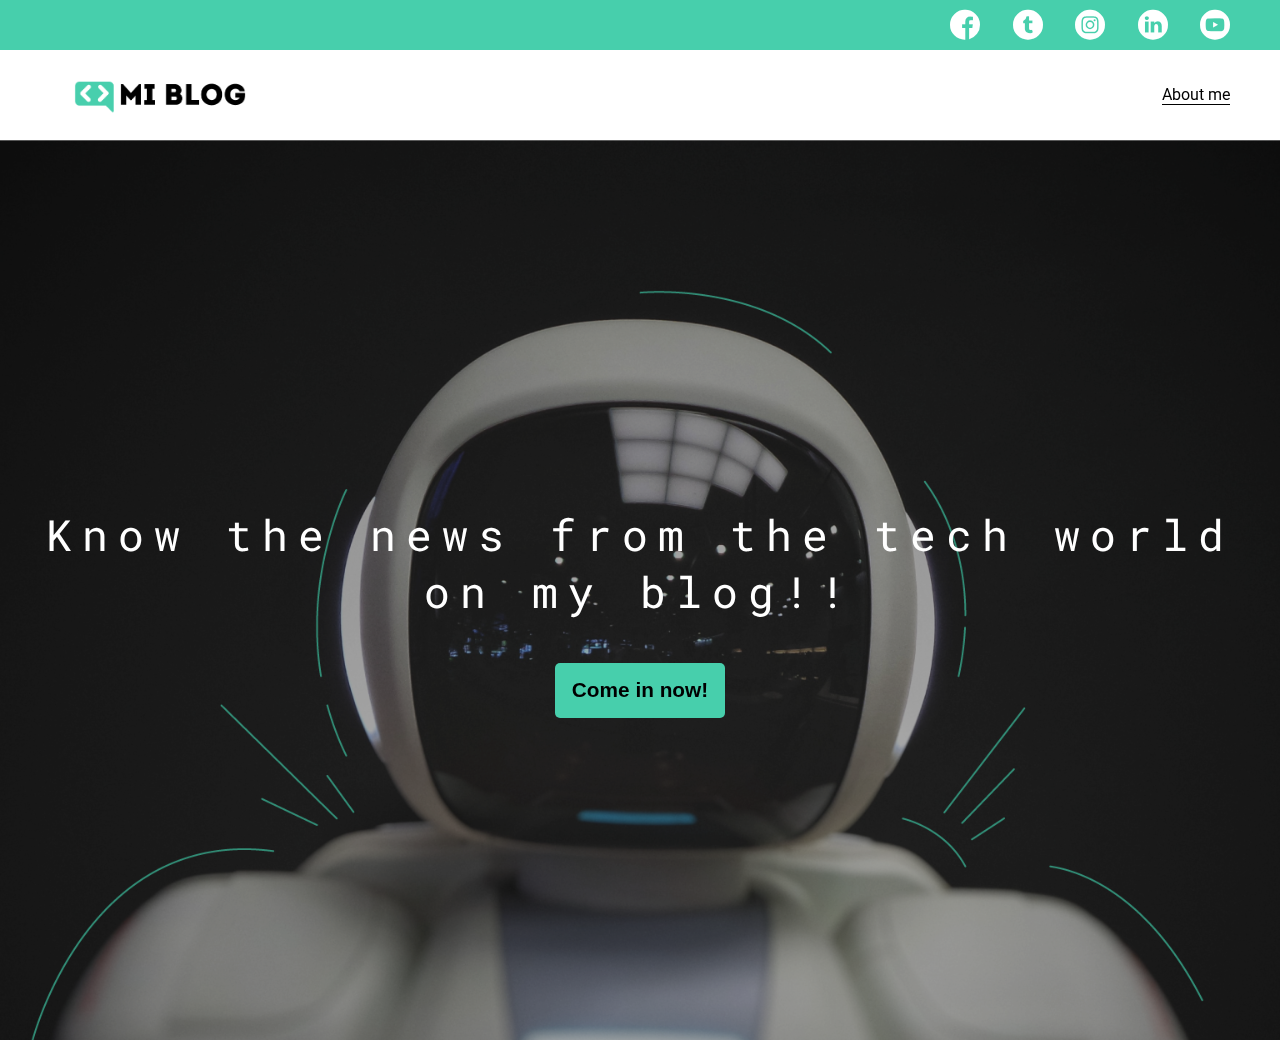
<file: index.html>
<!DOCTYPE html>
<html lang="en">
<head>
  <meta charset="UTF-8">
  <meta http-equiv="X-UA-Compatible" content="IE=edge">
  <meta name="viewport" content="width=device-width, initial-scale=1.0">
  <title>Rolack Blog</title>
  <link rel="stylesheet" href="css/main.css">
  <link rel="stylesheet" href="css/font/flaticon.css">
</head>
<body class="fixed-view">
  <header>
    <section class="header-icons-container">
      <div class="icons">
        <a href="/"><span class="flaticon-001-facebook"></span></a>
        <a href="/"><span class="flaticon-002-twitter"></span></a>
        <a href="/"><span class="flaticon-011-instagram"></span></a>
        <a href="/"><span class="flaticon-010-linkedin"></span></a>
        <a href="/"><span class="flaticon-008-youtube"></span></a>
      </div>
    </section>
    <nav>
      <section class="nav-logo-container">
        <a href="/"><img src="/assets/img/Logo-negro.png" alt="Logo de mi Blog"></a>
      </section>
      <section class="profile-link">
        <a href="/perfil.html">About me</a>
      </section>
    </nav>
  </header>
  <main class="main-view">
    <div class="main-content">
      <section class="subtitle">
        <p>Know the news from the tech world </br> on my blog!!</p>
      </section>
      <section class="btn-container">
        <button class="btn-primary"><a href="/blogs.html">Come in now!</a></button>
      </section>
    </div>
  </main>
</body>
</html>
</file>
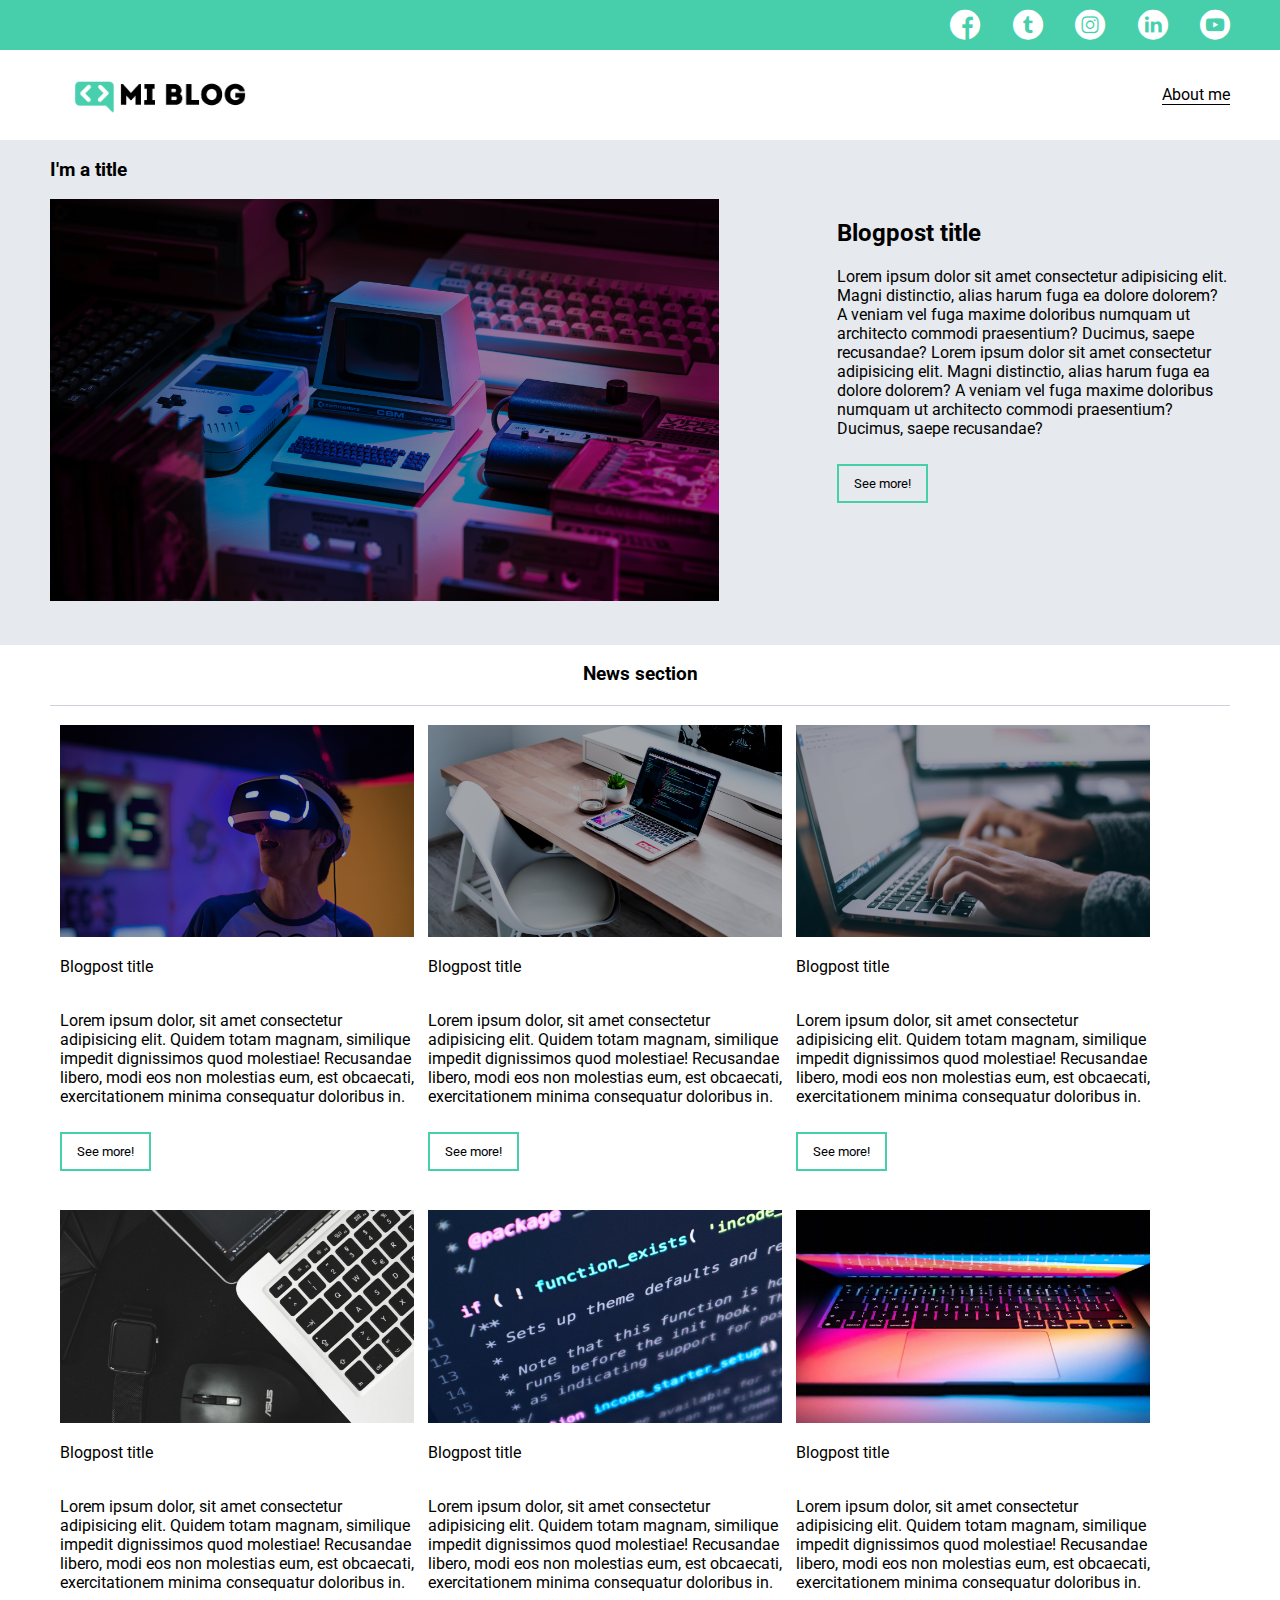
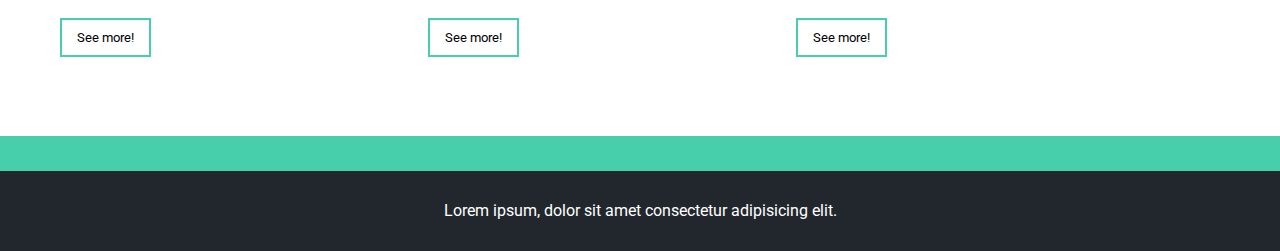
<file: blogs.html>
<!DOCTYPE html>
<html lang="en">
<head>
  <meta charset="UTF-8">
  <meta http-equiv="X-UA-Compatible" content="IE=edge">
  <meta name="viewport" content="width=device-width, initial-scale=1.0">
  <title>Rolack Blog</title>
  <link rel="stylesheet" href="css/main.css">
  <link rel="stylesheet" href="css/font/flaticon.css">
</head>
<body>
  <header>
    <section class="header-icons-container">
      <div class="icons">
        <a href="/"><span class="flaticon-001-facebook"></span></a>
        <a href="/"><span class="flaticon-002-twitter"></span></a>
        <a href="/"><span class="flaticon-011-instagram"></span></a>
        <a href="/"><span class="flaticon-010-linkedin"></span></a>
        <a href="/"><span class="flaticon-008-youtube"></span></a>
      </div>
    </section>
    <nav>
      <section class="nav-logo-container">
        <a href="/"><img src="/assets/img/Logo-negro.png" alt="Logo de mi Blog"></a>
      </section>
      <section class="profile-link">
        <a href="/perfil.html">About me</a>
      </section>
    </nav>
  </header>
  <main class="blogs-main">
    <section class="blogs-news-container">
      <div class="blogs-main-new">
        <h3>I'm a title</h3>
        <div class="blogs-news-img-container">
          <img src="/assets/img/main-news-img.png" alt="">
        </div>
        <div class="blogs-news-info-container">
          <h2>Blogpost title</h2>
          <p>Lorem ipsum dolor sit amet consectetur adipisicing elit. Magni distinctio, alias harum fuga ea dolore dolorem? A veniam vel fuga maxime doloribus numquam ut architecto commodi praesentium? Ducimus, saepe recusandae? Lorem ipsum dolor sit amet consectetur adipisicing elit. Magni distinctio, alias harum fuga ea dolore dolorem? A veniam vel fuga maxime doloribus numquam ut architecto commodi praesentium? Ducimus, saepe recusandae?</p>
          <a href="" class="blogs-button">See more!</a>
        </div>
      </div>
    </section>
    <section class="blogs-posts-container">
      <h3>News section</h3>
      <div>
        <article class="post-container">
          <img src="/assets/img/post-1.png" alt="">
          <p>Blogpost title</p>
          <p>Lorem ipsum dolor, sit amet consectetur adipisicing elit. Quidem totam magnam, similique impedit dignissimos quod molestiae! Recusandae libero, modi eos non molestias eum, est obcaecati, exercitationem minima consequatur doloribus in.</p>
          <a href="" class="blogs-button">See more!</a>
        </article>
        <article class="post-container">
          <img src="/assets/img/post-2.png" alt="">
          <p>Blogpost title</p>
          <p>Lorem ipsum dolor, sit amet consectetur adipisicing elit. Quidem totam magnam, similique impedit dignissimos quod molestiae! Recusandae libero, modi eos non molestias eum, est obcaecati, exercitationem minima consequatur doloribus in.</p>
          <a href="" class="blogs-button">See more!</a>
        </article>
        <article class="post-container">
          <img src="/assets/img/post-3.png" alt="">
          <p>Blogpost title</p>
          <p>Lorem ipsum dolor, sit amet consectetur adipisicing elit. Quidem totam magnam, similique impedit dignissimos quod molestiae! Recusandae libero, modi eos non molestias eum, est obcaecati, exercitationem minima consequatur doloribus in.</p>
          <a href="" class="blogs-button">See more!</a>
        </article>
        <article class="post-container">
          <img src="/assets/img/post-4.jpg" alt="">
          <p>Blogpost title</p>
          <p>Lorem ipsum dolor, sit amet consectetur adipisicing elit. Quidem totam magnam, similique impedit dignissimos quod molestiae! Recusandae libero, modi eos non molestias eum, est obcaecati, exercitationem minima consequatur doloribus in.</p>
          <a href="" class="blogs-button">See more!</a>
        </article>
        <article class="post-container">
          <img src="/assets/img/post-5.jpg" alt="">
          <p>Blogpost title</p>
          <p>Lorem ipsum dolor, sit amet consectetur adipisicing elit. Quidem totam magnam, similique impedit dignissimos quod molestiae! Recusandae libero, modi eos non molestias eum, est obcaecati, exercitationem minima consequatur doloribus in.</p>
          <a href="" class="blogs-button">See more!</a>
        </article>
        <article class="post-container">
          <img src="/assets/img/post-6.jpg" alt="">
          <p>Blogpost title</p>
          <p>Lorem ipsum dolor, sit amet consectetur adipisicing elit. Quidem totam magnam, similique impedit dignissimos quod molestiae! Recusandae libero, modi eos non molestias eum, est obcaecati, exercitationem minima consequatur doloribus in.</p>
          <a href="" class="blogs-button">See more!</a>
        </article>
      </div>
    </section>
  </main>
  <footer>
    <p>Lorem ipsum, dolor sit amet consectetur adipisicing elit.</p>
  </footer>
</body>
</html>
</file>
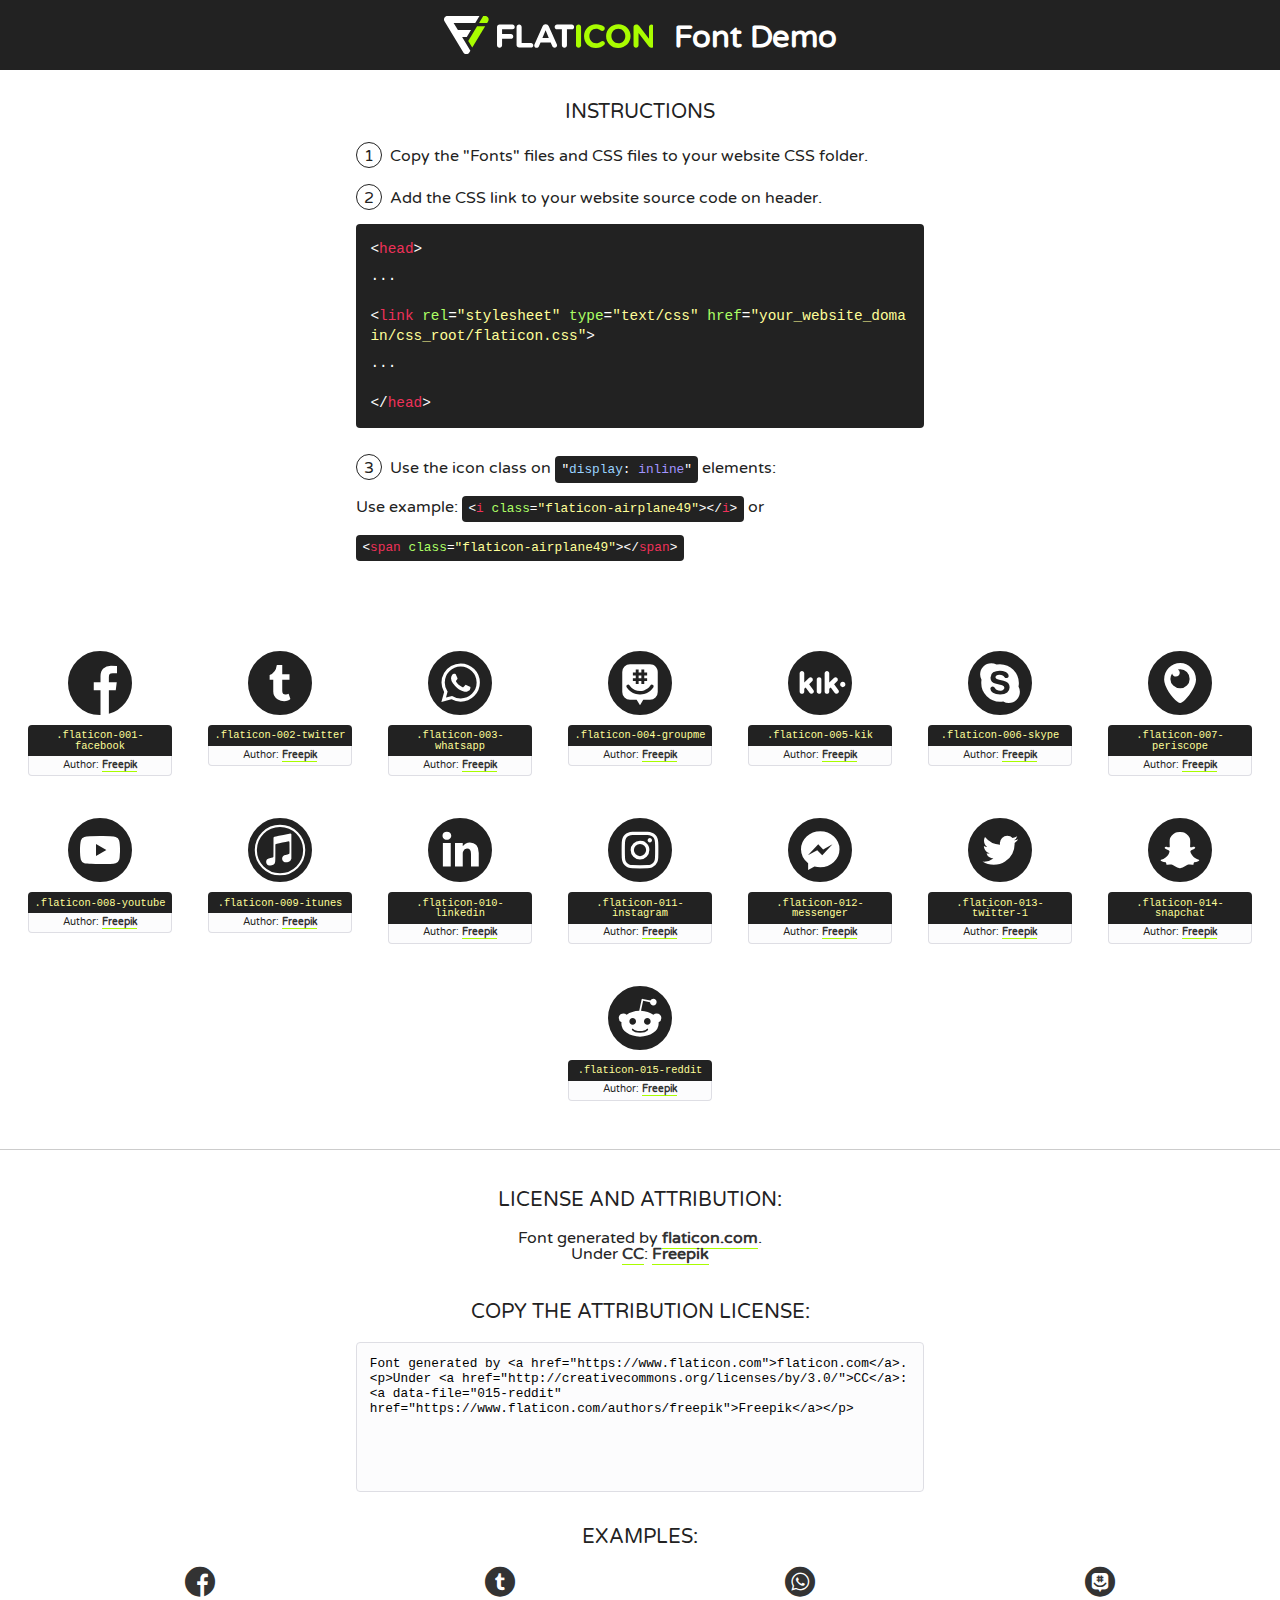
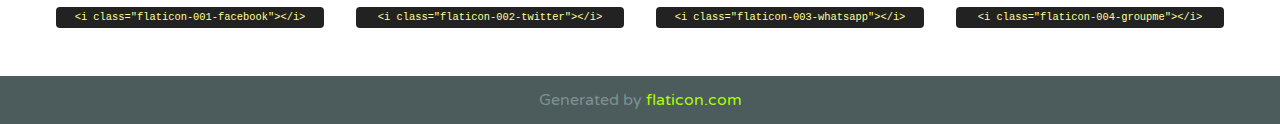
<file: css/font/flaticon.html>
<!DOCTYPE html>
<!--
  Flaticon icon font: Flaticon
  Creation date: 20/12/2018 09:27
-->
<html>
<!DOCTYPE html>
<html>

<head>
    <title>Flaticon WebFont</title>
    <link href="http://fonts.googleapis.com/css?family=Varela+Round" rel="stylesheet" type="text/css" />
    <link rel="stylesheet" type="text/css" href="flaticon.css">
    <meta charset="UTF-8">
    <style>
    html, body, div, span, applet, object, iframe,
    h1, h2, h3, h4, h5, h6, p, blockquote, pre,
    a, abbr, acronym, address, big, cite, code,
    del, dfn, em, img, ins, kbd, q, s, samp,
    small, strike, strong, sub, sup, tt, var,
    b, u, i, center,
    dl, dt, dd, ol, ul, li,
    fieldset, form, label, legend,
    table, caption, tbody, tfoot, thead, tr, th, td,
    article, aside, canvas, details, embed, 
    figure, figcaption, footer, header, hgroup, 
    menu, nav, output, ruby, section, summary,
    time, mark, audio, video {
        margin: 0;
        padding: 0;
        border: 0;
        font-size: 100%;
        font: inherit;
        vertical-align: baseline;
    }
    /* HTML5 display-role reset for older browsers */
    article, aside, details, figcaption, figure, 
    footer, header, hgroup, menu, nav, section {
        display: block;
    }
    body {
        line-height: 1;
    }
    ol, ul {
        list-style: none;
    }
    blockquote, q {
        quotes: none;
    }
    blockquote:before, blockquote:after,
    q:before, q:after {
        content: '';
        content: none;
    }
    table {
        border-collapse: collapse;
        border-spacing: 0;
    }
    body {
        font-family: 'Varela Round', Helvetica, Arial, sans-serif;
        font-size: 16px;
        color: #222;
    }
    a {
        color: #333;
        border-bottom: 1px solid #a9fd00;
        font-weight: bold;
        text-decoration: none;
    }
    * {
        -moz-box-sizing: border-box;
        -webkit-box-sizing: border-box;
        box-sizing: border-box;
        margin: 0;
        padding: 0;
    }
    [class^="flaticon-"]:before, [class*=" flaticon-"]:before, [class^="flaticon-"]:after, [class*=" flaticon-"]:after {
        font-family: Flaticon;
        font-size: 30px;
        font-style: normal;
        margin-left: 20px;
        color: #333;
    }
    .wrapper {
        max-width: 600px;
        margin: auto;
        padding: 0 1em;
    }
    .title {
        font-size: 1.25em;
        text-align: center;
        margin-bottom: 1em;
        text-transform: uppercase;
    }
    header {
        text-align: center;
        background-color: #222;
        color: #fff;
        padding: 1em;
    }
    header .logo {
        width: 210px;
        height: 38px;
        display: inline-block;
        vertical-align: middle;
        margin-right: 1em;
        border: none;
    }
    header strong {
        font-size: 1.95em;
        font-weight: bold;
        vertical-align: middle;
        margin-top: 5px;
        display: inline-block;
    }
    .demo {
        margin: 2em auto;
        line-height: 1.25em;
    }
    .demo ul li {
        margin-bottom: 1em;
    }
    .demo ul li .num {
        color: #222;
        border-radius: 20px;
        display: inline-block;
        width: 26px;
        padding: 3px;
        height: 26px;
        text-align: center;
        margin-right: 0.5em;
        border: 1px solid #222;
    }
    .demo ul li code {
        background-color: #222;
        border-radius: 4px;
        padding: 0.25em 0.5em;
        display: inline-block;
        color: #fff;
        font-family: Consolas,Monaco,Lucida Console,Liberation Mono,DejaVu Sans Mono,Bitstream Vera Sans Mono,Courier New, monospace;
        font-weight: lighter;
        margin-top: 1em;
        font-size: 0.8em;
        word-break: break-all;
    }
    .demo ul li code.big {
        padding: 1em;
        font-size: 0.9em;
    }
    .demo ul li code .red {
        color: #EF3159;
    }
    .demo ul li code .green {
        color: #ACFF65;
    }
    .demo ul li code .yellow {
        color: #FFFF99;
    }
    .demo ul li code .blue {
        color: #99D3FF;
    }
    .demo ul li code .purple {
        color: #A295FF;
    }
    .demo ul li code .dots {
        margin-top: 0.5em;
        display: block;
    }
    #glyphs {
        border-bottom: 1px solid #ccc;
        padding: 2em 0;
        text-align: center;
    }
    .glyph {
        display: inline-block;
        width: 9em;
        margin: 1em;
        text-align: center;
        vertical-align: top;
        background: #FFF;
    }
    .glyph .glyph-icon {
        padding: 10px;
        display: block;
        font-family:"Flaticon";
        font-size: 64px;
        line-height: 1;
    }
    .glyph .glyph-icon:before {
        font-size: 64px;
        color: #222;
        margin-left: 0;
    }
    .class-name {
        font-size: 0.65em;
        background-color: #222;
        color: #fff;
        border-radius: 4px 4px 0 0;
        padding: 0.5em;
        color: #FFFF99;
        font-family: Consolas,Monaco,Lucida Console,Liberation Mono,DejaVu Sans Mono,Bitstream Vera Sans Mono,Courier New, monospace;
    }
    .author-name {
        font-size: 0.6em;
        background-color: #fcfcfd;
        border: 1px solid #DEDEE4;
        border-top: 0;
        border-radius: 0 0 4px 4px;
        padding: 0.5em;
    }
    .class-name:last-child {
        font-size: 10px;
        color:#888;
    }
    .class-name:last-child a {
        font-size: 10px;
        color:#555;
    }
    .class-name:last-child a:hover {
        color:#a9fd00;
    }
    .glyph > input {
        display: block;
        width: 100px;
        margin: 5px auto;
        text-align: center;
        font-size: 12px;
        cursor: text;
    }
    .glyph > input.icon-input {
        font-family:"Flaticon";
        font-size: 16px;
        margin-bottom: 10px;
    }
    .attribution .title {
        margin-top: 2em;
    }
    .attribution textarea {
        background-color: #fcfcfd;
        padding: 1em;
        border: none;
        box-shadow: none;
        border: 1px solid #DEDEE4;
        border-radius: 4px;
        resize: none;
        width: 100%;
        height: 150px;
        font-size: 0.8em;
        font-family: Consolas,Monaco,Lucida Console,Liberation Mono,DejaVu Sans Mono,Bitstream Vera Sans Mono,Courier New, monospace;
        -webkit-appearance: none;
    }
    .iconsuse {
        margin: 2em auto;
        text-align: center;
        max-width: 1200px;
    }
    .iconsuse:after {
        content: '';
        display: table;
        clear: both;
    }
    .iconsuse .image {
        float: left;
        width: 25%;
        padding: 0 1em;
    }
    .iconsuse .image p {
        margin-bottom: 1em;
    }
    .iconsuse .image span {
        display: block;
        font-size: 0.65em;
        background-color: #222;
        color: #fff;
        border-radius: 4px;
        padding: 0.5em;
        color: #FFFF99;
        margin-top: 1em;
        font-family: Consolas,Monaco,Lucida Console,Liberation Mono,DejaVu Sans Mono,Bitstream Vera Sans Mono,Courier New, monospace;
    }
    #footer {
        text-align: center;
        background-color: #4C5B5C;
        color: #7c9192;
        padding: 1em;
    }
    #footer a {
        border: none;
        color: #a9fd00;
        font-weight: normal;
    }
    @media (max-width: 960px) {
        .iconsuse .image {
            width: 50%;
        }
    }
    @media (max-width: 560px) {
        .iconsuse .image {
            width: 100%;
        }
    }
    </style>
</head>

<body class="characters-off">

    <header>
        <a href="https://www.flaticon.com" target="_blank" class="logo">
            <svg version="1.1" xmlns="http://www.w3.org/2000/svg" xmlns:xlink="http://www.w3.org/1999/xlink" xmlns:a="http://ns.adobe.com/AdobeSVGViewerExtensions/3.0/" viewBox="0 0 560.875 102.036" enable-background="new 0 0 560.875 102.036" xml:space="preserve">
                <defs>
                </defs>
                <g>
                    <g class="letters">
                        <path fill="#ffffff" d="M141.596,29.675c0-3.777,2.985-6.767,6.764-6.767h34.438c3.426,0,6.15,2.728,6.15,6.15
                        c0,3.43-2.724,6.149-6.15,6.149h-27.674v13.091h23.719c3.429,0,6.151,2.724,6.151,6.15c0,3.43-2.723,6.149-6.151,6.149h-23.719
                        v17.574c0,3.773-2.986,6.761-6.764,6.761c-3.779,0-6.764-2.989-6.764-6.761V29.675z"></path>
                        <path fill="#ffffff" d="M193.844,29.149c0-3.781,2.985-6.767,6.764-6.767c3.776,0,6.763,2.985,6.763,6.767v42.957h25.039
                        c3.426,0,6.149,2.726,6.149,6.153c0,3.425-2.723,6.15-6.149,6.15h-31.802c-3.779,0-6.764-2.986-6.764-6.768V29.149z"></path>
                        <path fill="#ffffff" d="M241.891,75.71l21.438-48.407c1.492-3.341,4.215-5.357,7.906-5.357h0.792
                        c3.686,0,6.323,2.017,7.815,5.357l21.439,48.407c0.436,0.967,0.701,1.845,0.701,2.723c0,3.602-2.809,6.501-6.414,6.501
                        c-3.161,0-5.269-1.845-6.499-4.655l-4.132-9.661h-27.059l-4.301,10.102c-1.144,2.631-3.426,4.214-6.237,4.214
                        c-3.517,0-6.24-2.81-6.24-6.325C241.1,77.64,241.451,76.677,241.891,75.71z M279.932,58.666l-8.521-20.297l-8.526,20.297H279.932
                        z"></path>
                        <path fill="#ffffff" d="M314.864,35.387H301.86c-3.429,0-6.239-2.813-6.239-6.238c0-3.429,2.811-6.24,6.239-6.24h39.533
                        c3.426,0,6.237,2.811,6.237,6.24c0,3.425-2.811,6.238-6.237,6.238h-13.001v42.785c0,3.773-2.99,6.761-6.764,6.761
                        c-3.779,0-6.764-2.989-6.764-6.761V35.387z"></path>
                        <path fill="#A9FD00" d="M352.615,29.149c0-3.781,2.985-6.767,6.767-6.767c3.774,0,6.761,2.985,6.761,6.767v49.024
                        c0,3.773-2.987,6.761-6.761,6.761c-3.781,0-6.767-2.989-6.767-6.761V29.149z"></path>
                        <path fill="#A9FD00" d="M374.132,53.836v-0.179c0-17.481,13.178-31.801,32.065-31.801c9.22,0,15.459,2.458,20.557,6.238
                        c1.402,1.054,2.637,2.985,2.637,5.357c0,3.692-2.985,6.59-6.681,6.59c-1.845,0-3.071-0.702-4.044-1.319
                        c-3.776-2.813-7.729-4.393-12.562-4.393c-10.364,0-17.831,8.611-17.831,19.154v0.173c0,10.542,7.291,19.329,17.831,19.329
                        c5.715,0,9.492-1.756,13.359-4.834c1.049-0.874,2.458-1.491,4.039-1.491c3.429,0,6.325,2.813,6.325,6.236
                        c0,2.106-1.056,3.78-2.282,4.834c-5.539,4.834-12.036,7.733-21.878,7.733C387.572,85.464,374.132,71.493,374.132,53.836z"></path>
                        <path fill="#A9FD00" d="M433.009,53.836v-0.179c0-17.481,13.79-31.801,32.766-31.801c18.981,0,32.592,14.143,32.592,31.628v0.173
                        c0,17.483-13.785,31.807-32.769,31.807C446.625,85.464,433.009,71.32,433.009,53.836z M484.224,53.836v-0.179
                        c0-10.539-7.725-19.326-18.626-19.326c-10.893,0-18.449,8.611-18.449,19.154v0.173c0,10.542,7.73,19.329,18.626,19.329
                        C476.676,72.986,484.224,64.378,484.224,53.836z"></path>
                        <path fill="#A9FD00" d="M506.233,29.321c0-3.774,2.99-6.763,6.767-6.763h1.401c3.252,0,5.183,1.583,7.029,3.953l26.093,34.265
                        V29.059c0-3.692,2.99-6.677,6.681-6.677c3.683,0,6.671,2.985,6.671,6.677v48.934c0,3.78-2.987,6.765-6.764,6.765h-0.436
                        c-3.257,0-5.188-1.581-7.034-3.953l-27.056-35.492v32.944c0,3.687-2.985,6.676-6.678,6.676c-3.683,0-6.673-2.989-6.673-6.676
                        V29.321z"></path>
                    </g>
                    <g class="insignia">
                        <path fill="#ffffff" d="M48.372,56.137h12.517l11.156-18.537H37.186L25.688,18.539h57.825L94.668,0H9.271
                        C5.925,0,2.842,1.801,1.198,4.716c-1.644,2.907-1.593,6.482,0.134,9.343l50.38,83.501c1.678,2.781,4.689,4.476,7.938,4.476
                        c3.246,0,6.257-1.695,7.935-4.476l2.898-4.804L48.372,56.137z"></path>
                        <g class="i">
                            <path fill="#A9FD00" d="M93.575,18.539h0.031v0.004l21.652,0.004l2.705-4.488c1.727-2.861,1.778-6.436,0.133-9.343
                            C116.454,1.801,113.371,0,110.026,0h-5.294L93.575,18.539z"></path>
                            <polygon fill="#A9FD00" points="88.291,27.356 64.725,66.486 75.519,84.404 109.942,27.356"></polygon>
                        </g>
                    </g>
                </g>
            </svg>
        </a>
        <strong>Font Demo</strong>
    </header>


    <section class="demo wrapper">

        <p class="title">Instructions</p>

        <ul>
            <li>
                <span class="num">1</span>Copy the "Fonts" files and CSS files to your website CSS folder.
            </li>
            <li>
                <span class="num">2</span>Add the CSS link to your website source code on header.
                <code class="big">
                    &lt;<span class="red">head</span>&gt;
                    <br/><span class="dots">...</span>
                    <br/>&lt;<span class="red">link</span> <span class="green">rel</span>=<span class="yellow">"stylesheet"</span> <span class="green">type</span>=<span class="yellow">"text/css"</span> <span class="green">href</span>=<span class="yellow">"your_website_domain/css_root/flaticon.css"</span>&gt;
                    <br/><span class="dots">...</span>
                    <br/>&lt;/<span class="red">head</span>&gt;
                </code>
            </li>

            <li>
                <p>
                    <span class="num">3</span>Use the icon class on <code>"<span class="blue">display</span>:<span class="purple"> inline</span>"</code> elements:
                    <br />
                    Use example: <code>&lt;<span class="red">i</span> <span class="green">class</span>=<span class="yellow">&quot;flaticon-airplane49&quot;</span>&gt;&lt;/<span class="red">i</span>&gt;</code> or <code>&lt;<span class="red">span</span> <span class="green">class</span>=<span class="yellow">&quot;flaticon-airplane49&quot;</span>&gt;&lt;/<span class="red">span</span>&gt;</code>
            </li>
        </ul>

    </section>




   <section id="glyphs">          
    
      
        <div class="glyph"><div class="glyph-icon flaticon-001-facebook"></div>
            <div class="class-name">.flaticon-001-facebook</div>
            <div class="author-name">Author: <a data-file="001-facebook" href="https://www.flaticon.com/authors/freepik">Freepik</a> </div> 
        </div>        
        
        <div class="glyph"><div class="glyph-icon flaticon-002-twitter"></div>
            <div class="class-name">.flaticon-002-twitter</div>
            <div class="author-name">Author: <a data-file="002-twitter" href="https://www.flaticon.com/authors/freepik">Freepik</a> </div> 
        </div>        
        
        <div class="glyph"><div class="glyph-icon flaticon-003-whatsapp"></div>
            <div class="class-name">.flaticon-003-whatsapp</div>
            <div class="author-name">Author: <a data-file="003-whatsapp" href="https://www.flaticon.com/authors/freepik">Freepik</a> </div> 
        </div>        
        
        <div class="glyph"><div class="glyph-icon flaticon-004-groupme"></div>
            <div class="class-name">.flaticon-004-groupme</div>
            <div class="author-name">Author: <a data-file="004-groupme" href="https://www.flaticon.com/authors/freepik">Freepik</a> </div> 
        </div>        
        
        <div class="glyph"><div class="glyph-icon flaticon-005-kik"></div>
            <div class="class-name">.flaticon-005-kik</div>
            <div class="author-name">Author: <a data-file="005-kik" href="https://www.flaticon.com/authors/freepik">Freepik</a> </div> 
        </div>        
        
        <div class="glyph"><div class="glyph-icon flaticon-006-skype"></div>
            <div class="class-name">.flaticon-006-skype</div>
            <div class="author-name">Author: <a data-file="006-skype" href="https://www.flaticon.com/authors/freepik">Freepik</a> </div> 
        </div>        
        
        <div class="glyph"><div class="glyph-icon flaticon-007-periscope"></div>
            <div class="class-name">.flaticon-007-periscope</div>
            <div class="author-name">Author: <a data-file="007-periscope" href="https://www.flaticon.com/authors/freepik">Freepik</a> </div> 
        </div>        
        
        <div class="glyph"><div class="glyph-icon flaticon-008-youtube"></div>
            <div class="class-name">.flaticon-008-youtube</div>
            <div class="author-name">Author: <a data-file="008-youtube" href="https://www.flaticon.com/authors/freepik">Freepik</a> </div> 
        </div>        
        
        <div class="glyph"><div class="glyph-icon flaticon-009-itunes"></div>
            <div class="class-name">.flaticon-009-itunes</div>
            <div class="author-name">Author: <a data-file="009-itunes" href="https://www.flaticon.com/authors/freepik">Freepik</a> </div> 
        </div>        
        
        <div class="glyph"><div class="glyph-icon flaticon-010-linkedin"></div>
            <div class="class-name">.flaticon-010-linkedin</div>
            <div class="author-name">Author: <a data-file="010-linkedin" href="https://www.flaticon.com/authors/freepik">Freepik</a> </div> 
        </div>        
        
        <div class="glyph"><div class="glyph-icon flaticon-011-instagram"></div>
            <div class="class-name">.flaticon-011-instagram</div>
            <div class="author-name">Author: <a data-file="011-instagram" href="https://www.flaticon.com/authors/freepik">Freepik</a> </div> 
        </div>        
        
        <div class="glyph"><div class="glyph-icon flaticon-012-messenger"></div>
            <div class="class-name">.flaticon-012-messenger</div>
            <div class="author-name">Author: <a data-file="012-messenger" href="https://www.flaticon.com/authors/freepik">Freepik</a> </div> 
        </div>        
        
        <div class="glyph"><div class="glyph-icon flaticon-013-twitter-1"></div>
            <div class="class-name">.flaticon-013-twitter-1</div>
            <div class="author-name">Author: <a data-file="013-twitter-1" href="https://www.flaticon.com/authors/freepik">Freepik</a> </div> 
        </div>        
        
        <div class="glyph"><div class="glyph-icon flaticon-014-snapchat"></div>
            <div class="class-name">.flaticon-014-snapchat</div>
            <div class="author-name">Author: <a data-file="014-snapchat" href="https://www.flaticon.com/authors/freepik">Freepik</a> </div> 
        </div>        
        
        <div class="glyph"><div class="glyph-icon flaticon-015-reddit"></div>
            <div class="class-name">.flaticon-015-reddit</div>
            <div class="author-name">Author: <a data-file="015-reddit" href="https://www.flaticon.com/authors/freepik">Freepik</a> </div> 
        </div>        
        

    </section>



    <section class="attribution wrapper"   style="text-align:center;">

      <div class="title">License and attribution:</div><div class="attrDiv">Font generated by <a href="https://www.flaticon.com">flaticon.com</a>. <div><p>Under <a href="http://creativecommons.org/licenses/by/3.0/">CC</a>: <a data-file="015-reddit" href="https://www.flaticon.com/authors/freepik">Freepik</a></p>  </div>
      </div>
      <div class="title">Copy the Attribution License:</div>

    <textarea onclick="this.focus();this.select();">Font generated by &lt;a href=&quot;https://www.flaticon.com&quot;&gt;flaticon.com&lt;/a&gt;. <p>Under <a href="http://creativecommons.org/licenses/by/3.0/">CC</a>: <a data-file="015-reddit" href="https://www.flaticon.com/authors/freepik">Freepik</a></p>  
     </textarea>

    </section>

    <section class="iconsuse">

          <div class="title">Examples:</div>            
             
            <div class="image">
                <p>
                    <i class="glyph-icon flaticon-001-facebook"></i> 
                    <span>&lt;i class=&quot;flaticon-001-facebook&quot;&gt;&lt;/i&gt;</span>
                </p>
            </div>
            
            <div class="image">
                <p>
                    <i class="glyph-icon flaticon-002-twitter"></i> 
                    <span>&lt;i class=&quot;flaticon-002-twitter&quot;&gt;&lt;/i&gt;</span>
                </p>
            </div>
            
            <div class="image">
                <p>
                    <i class="glyph-icon flaticon-003-whatsapp"></i> 
                    <span>&lt;i class=&quot;flaticon-003-whatsapp&quot;&gt;&lt;/i&gt;</span>
                </p>
            </div>
            
            <div class="image">
                <p>
                    <i class="glyph-icon flaticon-004-groupme"></i> 
                    <span>&lt;i class=&quot;flaticon-004-groupme&quot;&gt;&lt;/i&gt;</span>
                </p>
            </div>
                       
        </div>
                            
    </section>

<div id="footer">
    <div>Generated by <a href="https://www.flaticon.com">flaticon.com</a>
    </div>
</div>



</body>
</html>
</file>
<file: css/main.css>
@import url('https://fonts.googleapis.com/css2?family=Roboto+Mono:wght@100;300;400;500;600;700&family=Roboto+Slab:wght@100;300;500;700;900&family=Roboto:wght@100;300;400;500;700;900&display=swap');


.fixed-view {
  position: fixed;
top: 0;
bottom: 0;
left: 0;
right: 0;
}

body {
  font-family: 'Roboto', monospace;
  margin: 0;
  padding: 0;
}


a {
  text-decoration: none;
  display: inline;
  color: black;
}

header {
  width: 100%;
  height: 140px;
  display: grid;
  grid-template-rows: 1fr 1fr;
  background-color: white;
}

header .header-icons-container {
  width: 100%;
  height: 50px;
  display: grid;
  background-color: #47CFAC;
}

header .header-icons-container .icons {
  width: 300px;
  height: auto;
  display: flex;
  justify-items: flex-end;
  align-items: center;
  justify-content: space-between;
  justify-self: end;
  margin-right: 50px;
}

header .icons span {
  color: white;
}

nav {
  display: grid;
  grid-template-columns: 1fr 1fr;
  height: 90px;
}

nav .nav-logo-container {
  margin-left: 50px;
}

nav .nav-logo-container img {
  width: 220px;
  margin-top: 10px;
}

nav .profile-link {
  display: flex;
  align-items: center;
  justify-content: flex-end;
  margin-right: 50px;
}

nav .profile-link a {
  color: black;
  border-bottom: 1px solid black;
}

.main-view {
  background: rgba(0, 0, 0, 0.3) url('/assets/img/Cover.png');
  background-position: center;
  background-repeat: no-repeat;
  background-size: cover;
  background-blend-mode: darken;
}

main .main-content {
  width: 100%;
  height: 100vh;
  display:flex;
  flex-direction: column;
  justify-content: center;
  align-items: center;
}

.main-view section p {
  font-family: 'Roboto mono', monospace;
  color: white;
  font-size: 2.7rem;
  letter-spacing: 10px;
  text-align: center;
}

.btn-primary {
  width: 170px;
  height: 55px;
  font-size: 1.3rem;
  font-weight: bold;
  border: none;
  border-radius: 5px;
  background-color: #47CFAC;
}

.blogs-main {
  display: grid;
}

.blogs-news-container {
  background-color: #E6E9ED;
  padding: 0 50px 40px;
}

.blogs-main-new {
  display: grid;
  grid-template-columns: 2fr 1fr;
  grid-template-rows: 2fr;
}

.blogs-news-img-container {
  grid-column: 1;
}

.blogs-news-img-container img {
  width: 85%;
}

.blogs-new-info-container {
  grid-column: 2;
}

.blogs-news-info-container p {
  margin-bottom: 35px;
  color: black;
}

.blogs-posts-container {
  padding: 0 50px 40px;
}

.blogs-posts-container h3 {
  border-bottom: 1px solid #CDD2DA;
  padding-bottom: 20px;
  text-align: center;
}

.blogs-button {
  border: 2px solid #47CFAC;
  padding: 10px 15px;
  font-size: 13px;
}

.blogs-posts-container .post-container {
  display: inline-block;
  padding-left: 10px;
  max-width: 30%;
  margin-bottom: 50px;
}

.blogs-posts-container .post-container p {
  margin-bottom: 35px;
}

.blogs-posts-container .post-container img {
  width: 100%;
}

footer {
  width: 100%;
  height: 80px;
  background-color: #22272D;
  border-top: 35px solid #47CFAC;
}

footer p {
  color: white;
  margin-top: 30px;
  text-align: center;
}
</file>
<file: css/font/flaticon.css>
/*
  	Flaticon icon font: Flaticon
  	Creation date: 20/12/2018 09:27
  	*/

@font-face {
  font-family: "Flaticon";
  src: url("./Flaticon.eot");
  src: url("./Flaticon.eot?#iefix") format("embedded-opentype"),
       url("./Flaticon.woff") format("woff"),
       url("./Flaticon.ttf") format("truetype"),
       url("./Flaticon.svg#Flaticon") format("svg");
  font-weight: normal;
  font-style: normal;
}

@media screen and (-webkit-min-device-pixel-ratio:0) {
  @font-face {
    font-family: "Flaticon";
    src: url("./Flaticon.svg#Flaticon") format("svg");
  }
}

[class^="flaticon-"]:before, [class*=" flaticon-"]:before,
[class^="flaticon-"]:after, [class*=" flaticon-"]:after {   
  font-family: Flaticon;
        font-size: 30px;
font-style: normal;
margin-left: 20px;
}

.flaticon-001-facebook:before { content: "\f100"; }
.flaticon-002-twitter:before { content: "\f101"; }
.flaticon-003-whatsapp:before { content: "\f102"; }
.flaticon-004-groupme:before { content: "\f103"; }
.flaticon-005-kik:before { content: "\f104"; }
.flaticon-006-skype:before { content: "\f105"; }
.flaticon-007-periscope:before { content: "\f106"; }
.flaticon-008-youtube:before { content: "\f107"; }
.flaticon-009-itunes:before { content: "\f108"; }
.flaticon-010-linkedin:before { content: "\f109"; }
.flaticon-011-instagram:before { content: "\f10a"; }
.flaticon-012-messenger:before { content: "\f10b"; }
.flaticon-013-twitter-1:before { content: "\f10c"; }
.flaticon-014-snapchat:before { content: "\f10d"; }
.flaticon-015-reddit:before { content: "\f10e"; }
</file>
